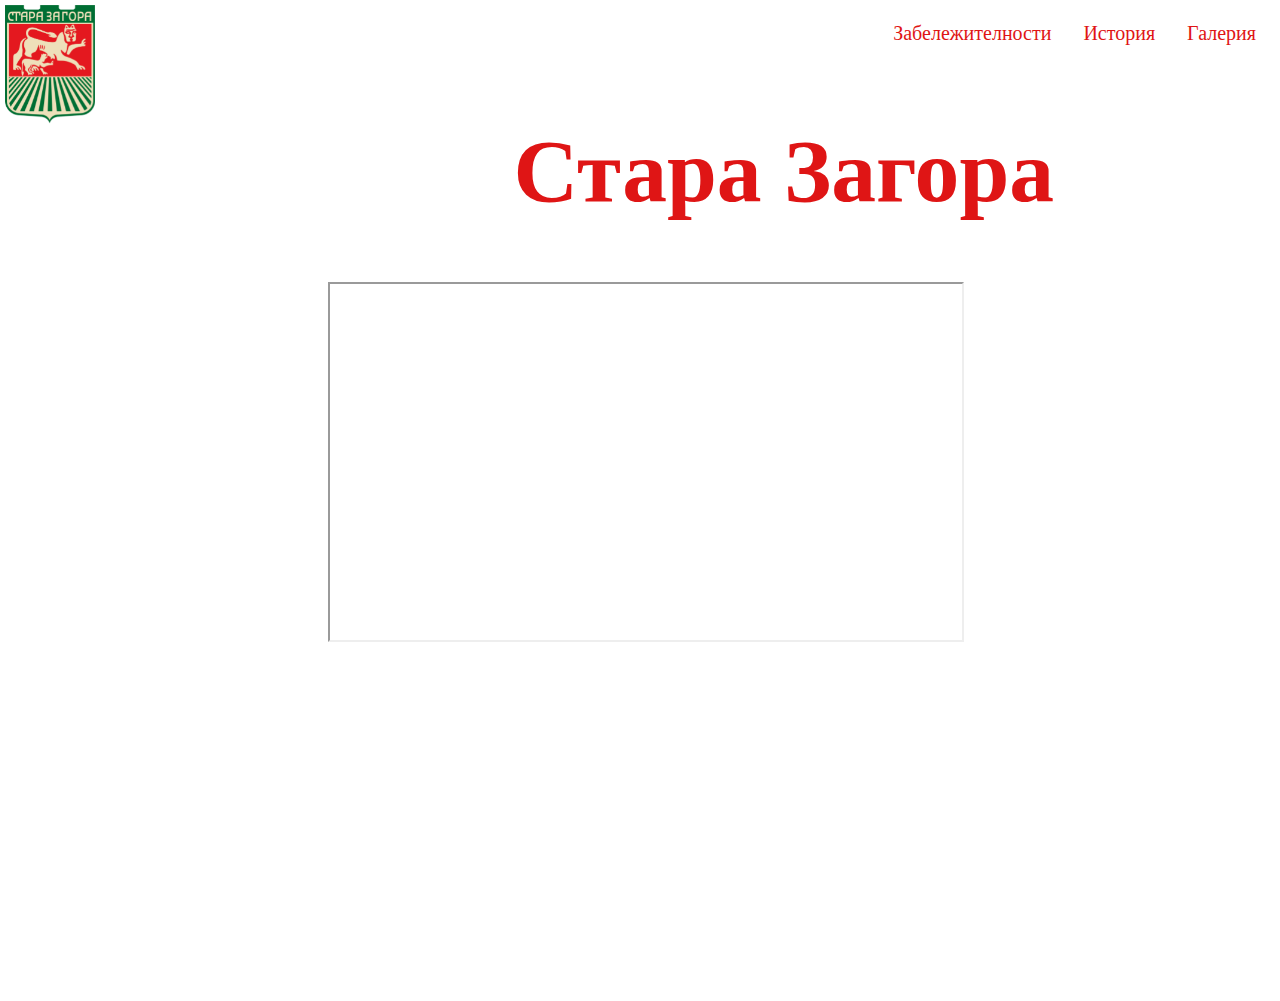
<file: index.html>
<!DOCTYPE html>
<html lang="en">
<head>
	<meta charset="UTF-8">
	<meta http-equiv="X-UA-Compatible" content="IE=edge">
	<meta name="viewport" content="width=device-width, initial-scale=1.0">
	<link rel="stylesheet" href="css/indexstyle.css" />
	<link href="Images/favicon.ico" rel="icon" type="image/x-icon" />
	<title>Homepage - Stara Zagora</title>
</head>

<header>
	<a id="logo" href="index.html">
		<img src="url(../../Images/1200px-Stara-Zagora-coat-of-arms.svg.png"/> 
	</a>

	<div class="topnav">	
		<div class="topnav-right">
			<a href="landmarks.html">Забележителности</a>
			<a href="history.html">История</a>
			<a href="gallery.html">Галерия</a>
		</div>
	</div>

	<div class="title1">
		<h1>Стара Загора</h1>
	</div>
</header>

<body>

<div id="videoStz">
	<iframe width="720" height="480"
		src="https://www.youtube.com/embed/xku1QEKMl5g">
	</iframe>
</div>

</body>
</html>
</file>
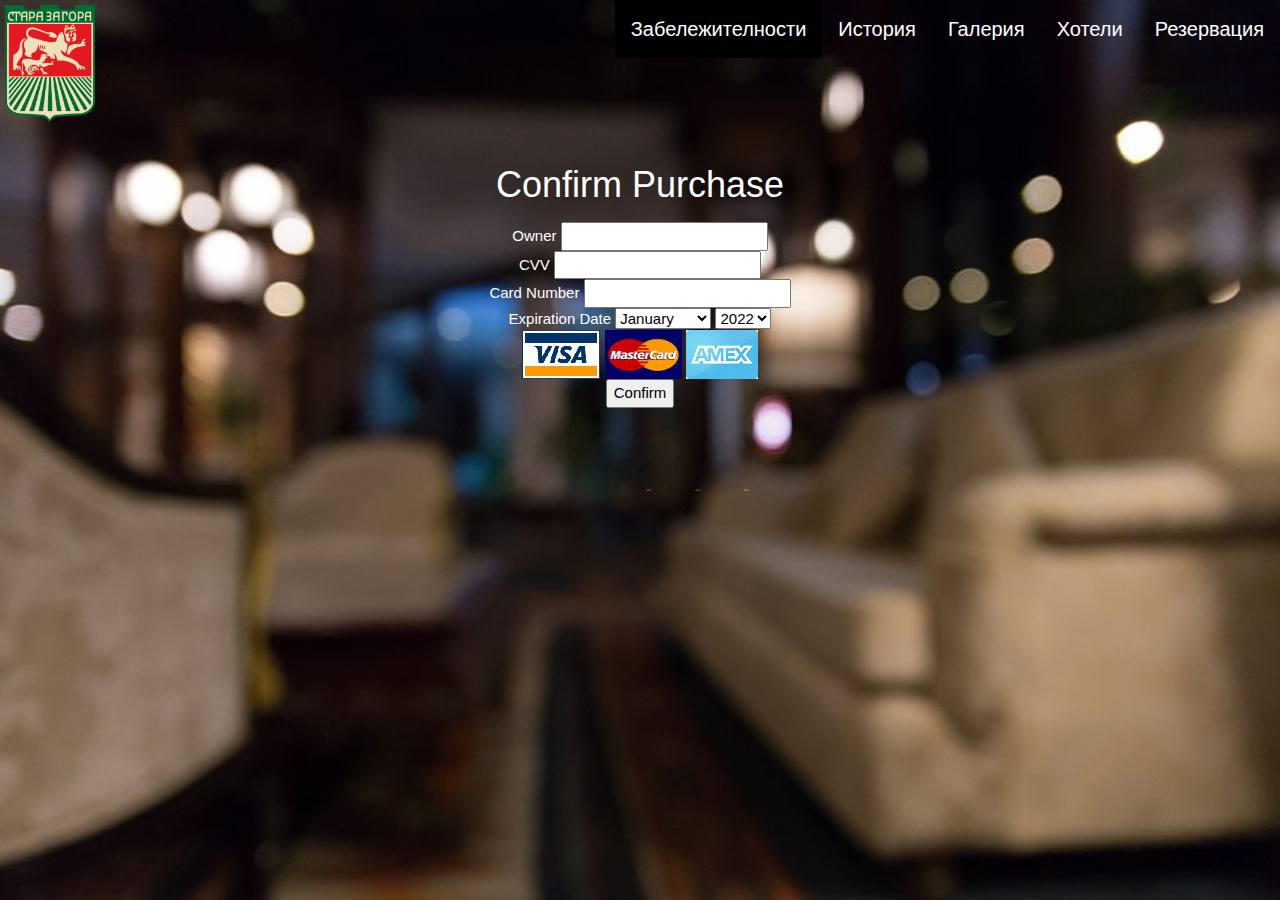
<file: creditCard.html>
<!DOCTYPE html>
<html lang="en">
<head>
	<meta charset="UTF-8">
	<meta http-equiv="X-UA-Compatible" content="IE=edge">
	<meta name="viewport" content="width=device-width, initial-scale=1.0">
	<link rel="stylesheet" href="https://www.w3schools.com/w3css/4/w3.css" />
	<link rel="stylesheet" href="css/creditcardstyle.css">
</head> 

<header>
	<div id="logo"> 
		<a href="index.html">
			<img src="url(../../Images/1200px-Stara-Zagora-coat-of-arms.svg.png"/> 
		</a>
	</div>

	<div class="topnav">	
		<div class="topnav-right">
			<a class="active" href="landmarks.html">Забележителности</a>
			<a href="history.html">История</a>
			<a href="gallery.html">Галерия</a>
			<a href="hotels.html">Хотели</a>
			<a href="reservationform.html">Резервация</a>
		</div>
	</div>
</header>

<body>
    <div style="text-align: center; margin-top: 100px;" class="container-fluid">
        <div style="color: white;" class="creditCardForm">
            <div class="heading">
                <h1>Confirm Purchase</h1>
            </div>
            <div class="payment">
                <form>
                    <div class="form-group owner">
                        <label for="owner">Owner</label>
                        <input type="text" class="form-control" id="owner">
                    </div>
                    <div class="form-group CVV">
                        <label for="cvv">CVV</label>
                        <input type="text" class="form-control" id="cvv">
                    </div>
                    <div class="form-group" id="card-number-field">
                        <label for="cardNumber">Card Number</label>
                        <input type="text" class="form-control" id="cardNumber">
                    </div>
                    <div class="form-group" id="expiration-date">
                        <label>Expiration Date</label>
                        <select>
                            <option value="01">January</option>
                            <option value="02">February </option>
                            <option value="03">March</option>
                            <option value="04">April</option>
                            <option value="05">May</option>
                            <option value="06">June</option>
                            <option value="07">July</option>
                            <option value="08">August</option>
                            <option value="09">September</option>
                            <option value="10">October</option>
                            <option value="11">November</option>
                            <option value="12">December</option>
                        </select>
                        <select>
                            <option value="22"> 2022</option>
                            <option value="23"> 2023</option>
                            <option value="24"> 2024</option>
                            <option value="25"> 2025</option>
                            <option value="26"> 2026</option>
                        </select>
                    </div>
                    <div class="form-group" id="credit_cards">
                        <img src="Images/visa.jpg" id="visa">
                        <img src="Images/mastercard.jpg" id="mastercard">
                        <img src="Images/amex.jpg" id="amex">
                    </div>
                    <div class="form-group" id="pay-now">
                        <button type="submit" class="btn btn-default" id="confirm-purchase">Confirm</button>
                    </div>
                </form>
            </div>
        </div>
    </div>
    <script src="https://ajax.googleapis.com/ajax/libs/jquery/1.12.4/jquery.min.js"></script>
    <script src="js/jquery.payform.min.js" charset="utf-8"></script>
    <script src="js/script.js"></script>
</body>

</html>
</file>
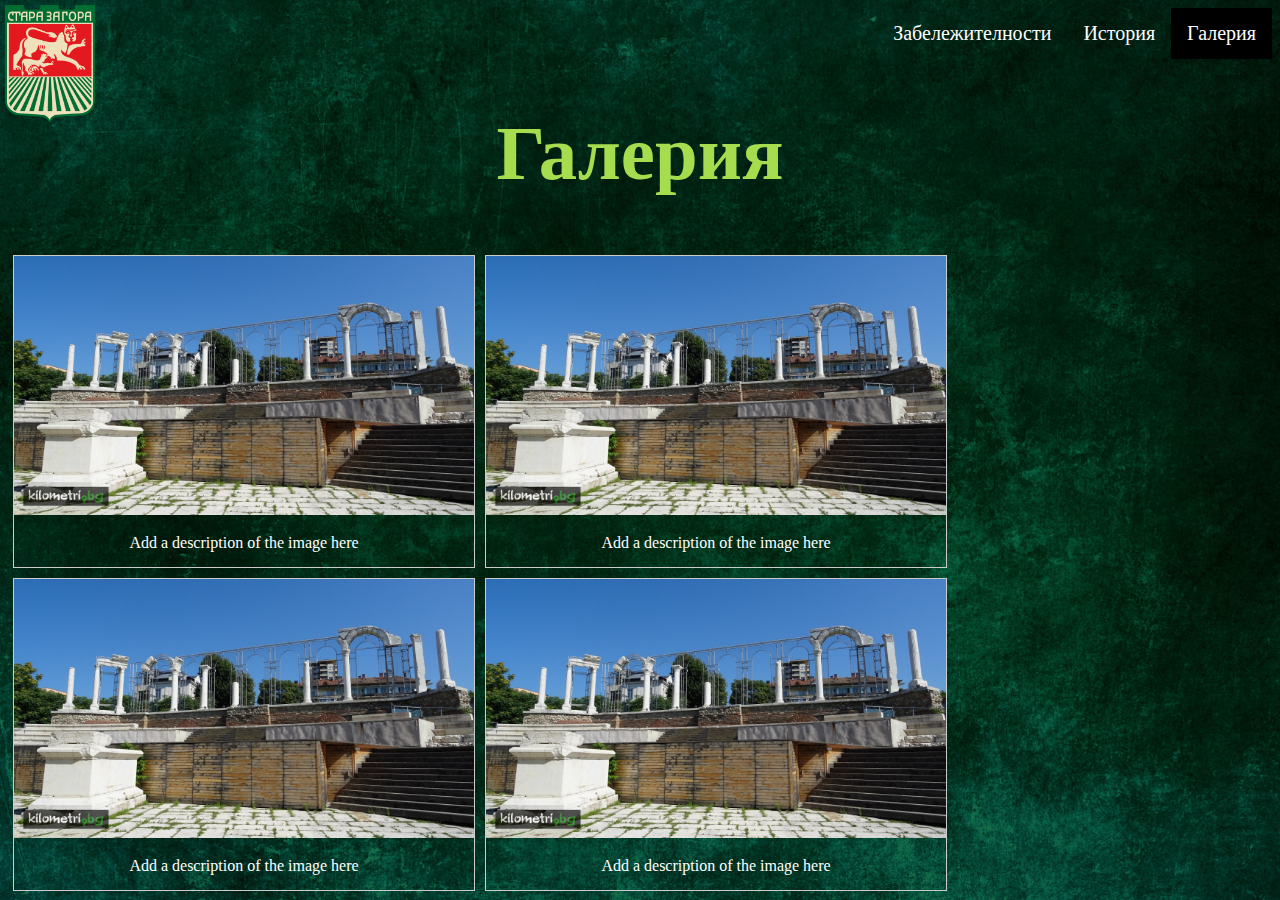
<file: galery.html>
<!DOCTYPE html>
<html lang="en">
<head>
	<meta charset="UTF-8">
	<meta http-equiv="X-UA-Compatible" content="IE=edge">
	<meta name="viewport" content="width=device-width, initial-scale=1.0">
	<link rel="stylesheet" href="css/galerystyle.css">
	<link href="Images/favicon.ico" rel="icon" type="image/x-icon" />
	<title>Galery - Stara Zagora</title>
</head>

<header>
	<div id="logo"> 
		<a href="index.html">
			<img src="url(../../Images/1200px-Stara-Zagora-coat-of-arms.svg.png"/> 
		</a>
	</div>

	<div class="topnav">	
		<div class="topnav-right">
			<a href="landmarks.html">Забележителности</a>
			<a href="history.html">История</a>
			<a class="active" href="galery.html">Галерия</a>
		</div>
	</div>

	<div class="title1">
		<h1>Галерия</h1>
	</div>
</header>

<body>
	<div class="gallery">
		<a target="_self" href="Images/image3.jpg">
		<img src="Images/image3.jpg" alt="Cinque Terre" width="600" height="400">
		</a>
		<div class="desc">Add a description of the image here</div>
	</div>
	<div class="gallery">
		<a target="_self" href="Images/image3.jpg">
		<img src="Images/image3.jpg" alt="Forest" width="600" height="400">
		</a>
		<div class="desc">Add a description of the image here</div>
	</div>
	<div class="gallery">
		<a target="_self" href="Images/image3.jpg">
		<img src="Images/image3.jpg" alt="Northern Lights" width="600" height="400">
		</a>
		<div class="desc">Add a description of the image here</div>
	</div>
	<div class="gallery">
		<a target="_self" href="Images/image3.jpg">
		<img src="Images/image3.jpg" alt="Mountains" width="600" height="400">
		</a>
		<div class="desc">Add a description of the image here</div>
	</div>


</body>

</html>
</file>
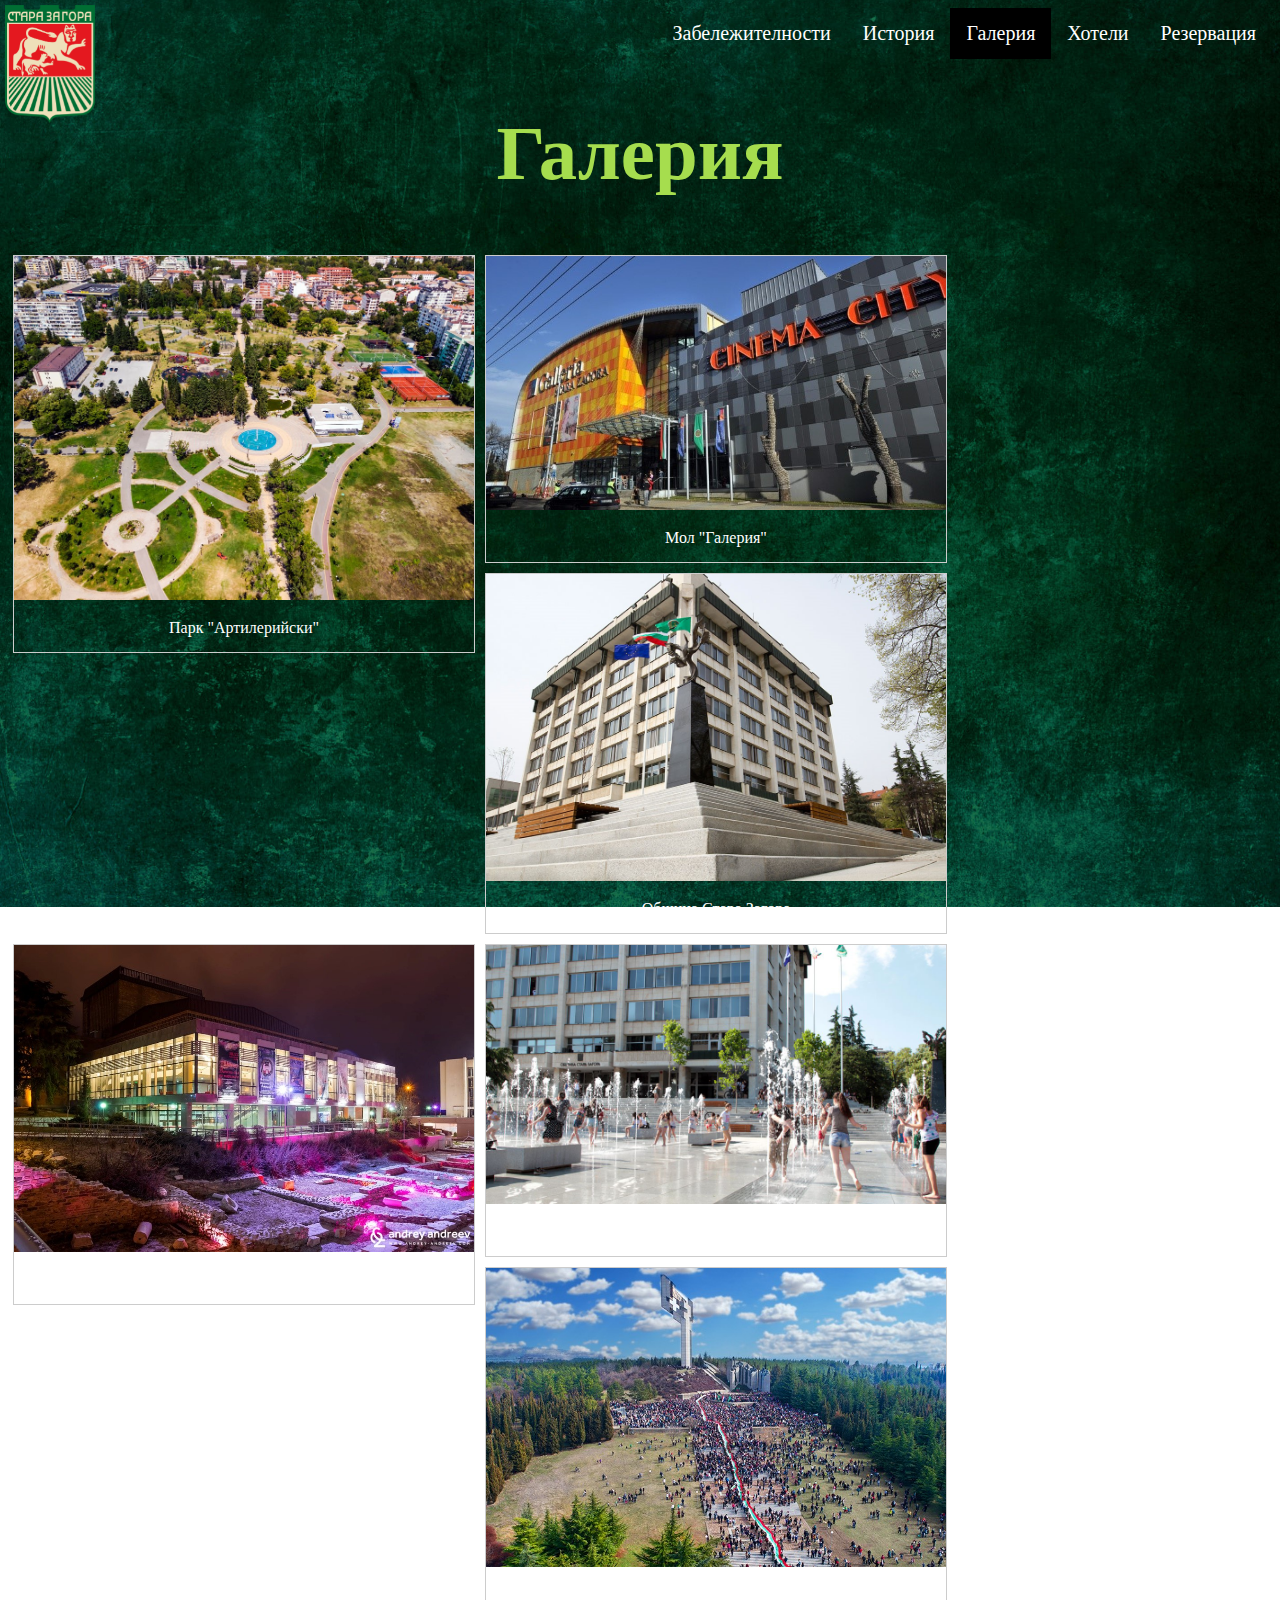
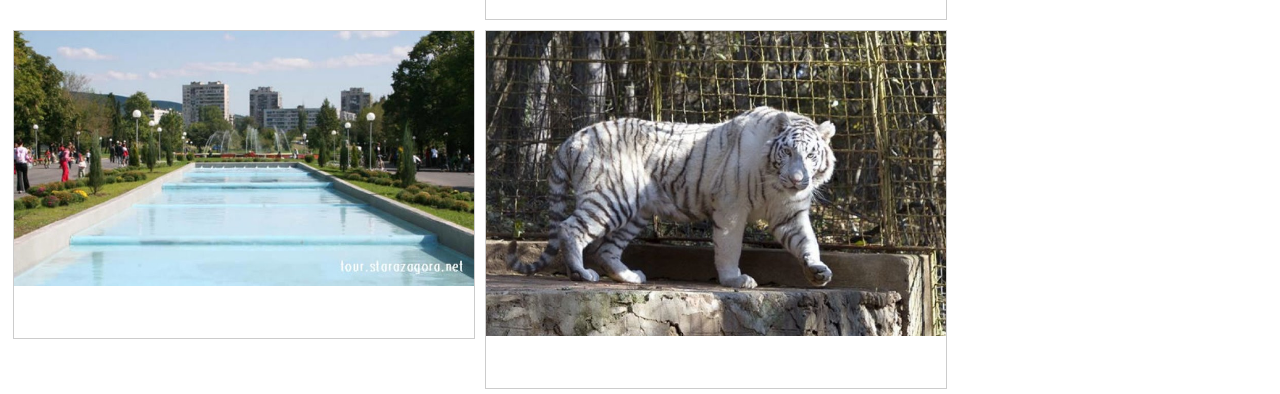
<file: gallery.html>
<!DOCTYPE html>
<html lang="en">
<head>
	<meta charset="UTF-8">
	<meta http-equiv="X-UA-Compatible" content="IE=edge">
	<meta name="viewport" content="width=device-width, initial-scale=1.0">
	<link rel="stylesheet" href="css/gallerystyle.css">
	<link href="Images/favicon.ico" rel="icon" type="image/x-icon" />
	<title>Gallery - Stara Zagora</title>
</head>

<header>
	<div id="logo"> 
		<a href="index.html">
			<img src="url(../../Images/1200px-Stara-Zagora-coat-of-arms.svg.png"/> 
		</a>
	</div>

	<div class="topnav">	
		<div class="topnav-right">
			<a href="landmarks.html">Забележителности</a>
			<a href="history.html">История</a>
			<a class="active" href="gallery.html">Галерия</a>
			<a href="hotels.html">Хотели</a>
			<a href="reservationform.html">Резервация</a>
		</div>
	</div>

	<div class="title1">
		<h1>Галерия</h1>
	</div>
</header>

<body>
	<div class="fullGalery">

		<div class="gallery">
			<a target="_self" href="Images/galleryPhotos/gallery1.jpg">
			<img src="Images/galleryPhotos/gallery1.jpg" alt="Park Artileriiski" width="600" height="400">
			</a>
			<div class="desc">Парк "Артилeрийски"</div>
		</div>

		<div class="gallery">
			<a target="_self" href="Images/galleryPhotos/gallery2.jpg">
			<img src="Images/galleryPhotos/gallery2.jpg" alt="Galleria Mall" width="600" height="400">
			</a>
			<div class="desc">Мол "Галерия"</div>
		</div>

		<div class="gallery">
			<a target="_self" href="Images/galleryPhotos/gallery3.jpg">
			<img src="Images/galleryPhotos/gallery3.jpg" alt="Municipality Stara Zagora" width="600" height="400">
			</a>
			<div class="desc">Община Стара Загора</div>
		</div>

		<div class="gallery">
			<a target="_self" href="Images/galleryPhotos/gallery4.jpg">
			<img src="Images/galleryPhotos/gallery4.jpg" alt="Cinque Terre" width="600" height="400">
			</a>
			<div class="desc">Държавна Опера</div>
		</div>

		<div class="gallery">
			<a target="_self" href="Images/galleryPhotos/gallery5.jpg">
			<img src="Images/galleryPhotos/gallery5.jpg" alt="Cinque Terre" width="600" height="400">
			</a>
			<div class="desc">Фонтани - Община Стара Загора</div>
		</div>

		<div class="gallery">
			<a target="_self" href="Images/galleryPhotos/gallery6.jpg">
			<img src="Images/galleryPhotos/gallery6.jpg" alt="Cinque Terre" width="600" height="400">
			</a>
			<div class="desc">Паметник "Самараско знаме"</div>
		</div>

		<div class="gallery">
			<a target="_self" href="Images/galleryPhotos/gallery7.jpg">
			<img src="Images/galleryPhotos/gallery7.jpg" alt="Cinque Terre" width="600" height="400">
			</a>
			<div class="desc">Парк "Зелен клин"</div>
		</div>

		<div class="gallery">
			<a target="_self" href="Images/galleryPhotos/gallery8.jpg">
			<img src="Images/galleryPhotos/gallery8.jpg" alt="Cinque Terre" width="600" height="400">
			</a>
			<div class="desc">Зоопарк</div>
		</div>
	
	</div>
	

</body>

</html>
</file>
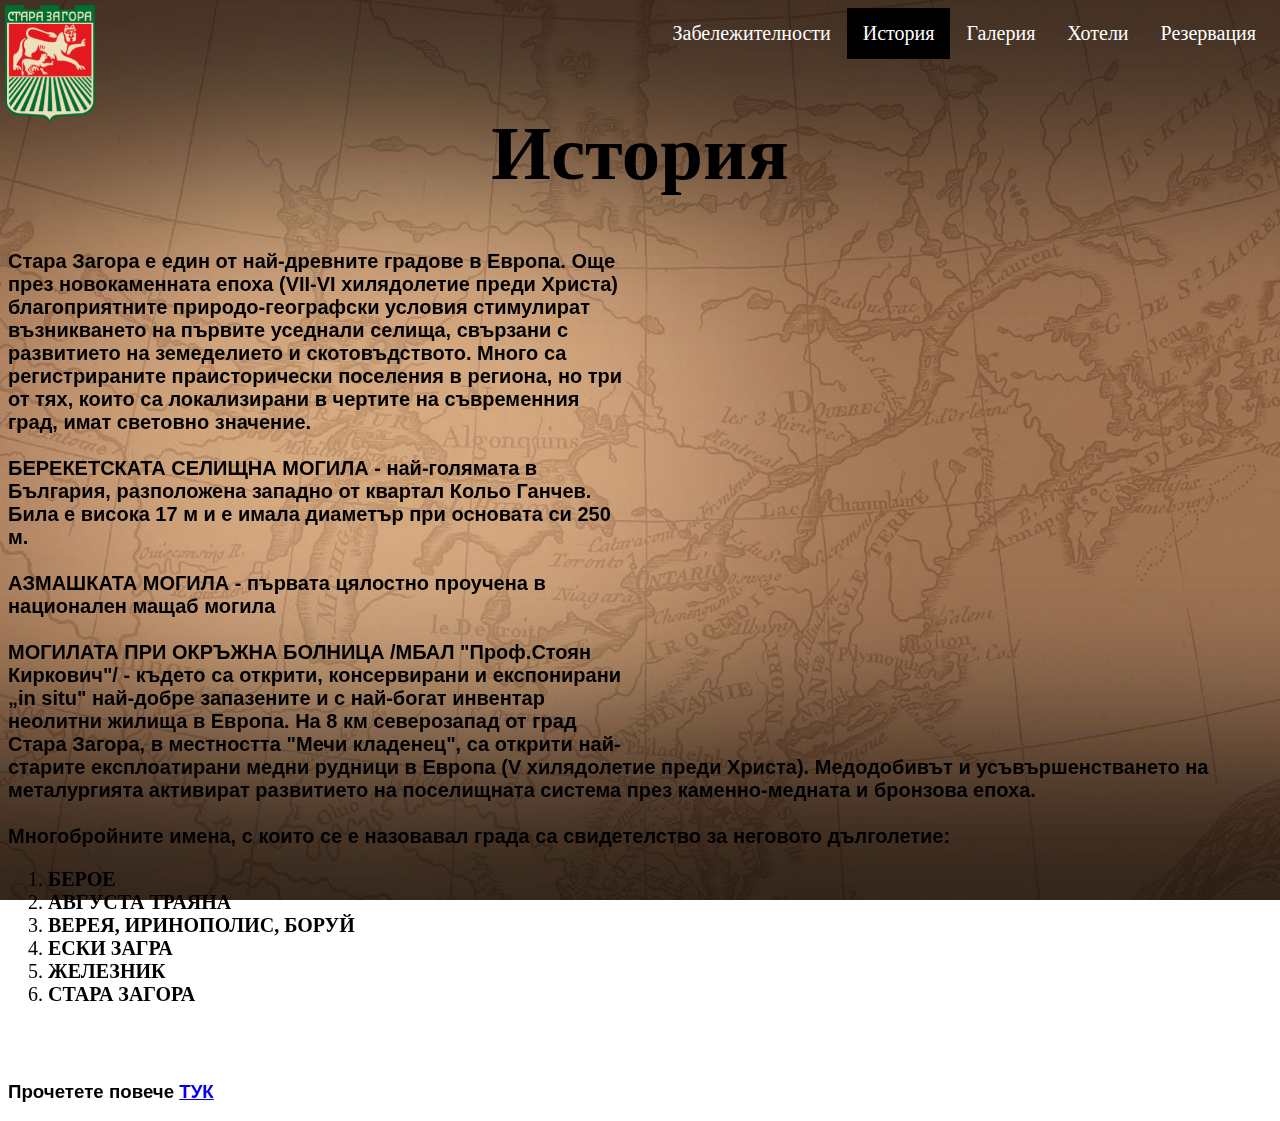
<file: history.html>
<!DOCTYPE html>
<html lang="en">
<head>
	<meta charset="UTF-8">
	<meta http-equiv="X-UA-Compatible" content="IE=edge">
	<meta name="viewport" content="width=device-width, initial-scale=1.0">
	<link rel="stylesheet" href="css/historystyle.css">
	<link href="Images/favicon.ico" rel="icon" type="image/x-icon" />
	<title>History - Stara Zagora</title>
</head>

<header>
	<div id="logo"> 
		<a href="index.html">
			<img src="url(../../Images/1200px-Stara-Zagora-coat-of-arms.svg.png"/> 
		</a>
	</div>

	<div class="topnav">	
		<div class="topnav-right">
			<a href="landmarks.html">Забележителности</a>
			<a class="active" href="history.html">История</a>
			<a href="gallery.html">Галерия</a>
			<a href="hotels.html">Хотели</a>
			<a href="reservationform.html">Резервация</a>
		</div>
	</div>
</header>

<body>
	<div class="title1">
		<h1>История</h1>
	</div>

	<div class="mapouter">
		<div class="gmap_canvas">
			<iframe width="644" height="500" id="gmap_canvas" src="https://maps.google.com/maps?q=stara%20zagora&t=k&z=13&ie=UTF8&iwloc=&output=embed" frameborder="0" scrolling="no" marginheight="0" marginwidth="0"></iframe>
		</div>
	</div>

	<p> 
		Стара Загора е един от най-древните градове в Европа.
		Още през новокаменната епоха (VII-VI хилядолетие прeди Христа) благоприятните природо-географски условия стимулират възникването на първите уседнали селища, свързани с развитието на земеделието и скотовъдството.
		Много са регистрираните праисторически поселения в региона, но три от тях, които са локализирани в чертите на съвременния град, имат световно значение.
		<br> <br> БЕРЕКЕТСКАТА СЕЛИЩНА МОГИЛА  - най-голямата в България, разположена западно от квартал Кольо Ганчев. Била е висока 17 м и е имала диаметър при основата си 250 м.
		<br> <br> АЗМАШКАТА МОГИЛА - първата цялостно проучена в национален мащаб могила
		<br> <br> МОГИЛАТА ПРИ ОКРЪЖНА БОЛНИЦА /МБАЛ "Проф.Стоян Киркович"/ -
		където са открити, консервирани и експонирани „in situ" най-добре запазените и с най-богат инвентар неолитни жилища в Европа.
		
		На 8 км северозапад от град Стара Загора, в местността "Мечи кладенец", са открити най-старите експлоатирани медни рудници в Европа (V хилядолетие преди Христа). Медодобивът и усъвършенстването на металургията активират развитието на поселищната система през каменно-медната и бронзова епоха.
		<br> <br>
		Многобройните имена, с които се е назовавал града са свидетелство за неговото дълголетие:
		<ol>
			<li>
				<strong>БЕРОЕ</strong>
			</li>
			<li>
				<strong>АВГУСТА ТРАЯНА</strong>
			</li>
			<li>
				<strong>ВЕРЕЯ, ИРИНОПОЛИС, БОРУЙ</strong>
			</li>
			<li>
				<strong>ЕСКИ ЗАГРА</strong>
			</li>
			<li>
				<strong>ЖЕЛЕЗНИК</strong>
			</li>
			<li>
				<strong>СТАРА ЗАГОРА</strong>
			</li>
		</ol>
	</p>
	<br><br>
	<h3>Прочетете повече <a href="https://www.starazagora.bg/bg/istoriya-na-grada">ТУК</a></h3>

</body>

</html>
</file>
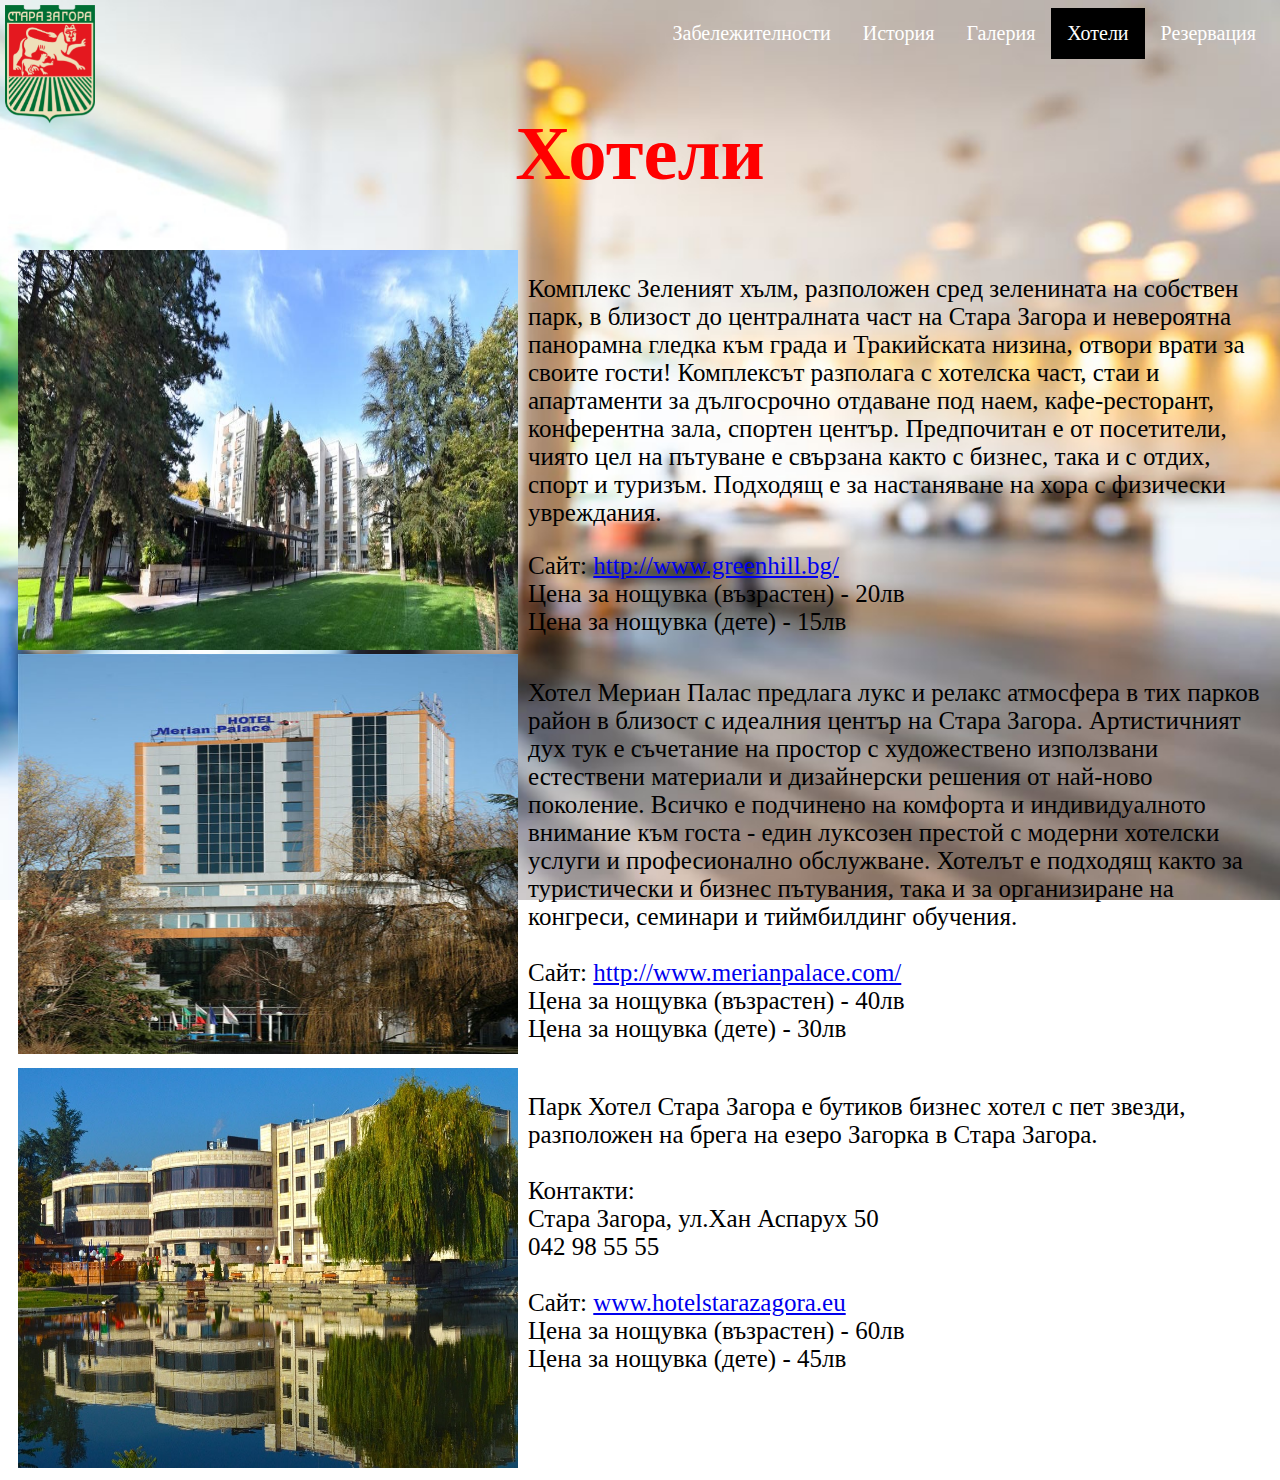
<file: hotels.html>
<!DOCTYPE html>
<html lang="en">
<head>
	<meta charset="UTF-8">
	<meta http-equiv="X-UA-Compatible" content="IE=edge">
	<meta name="viewport" content="width=device-width, initial-scale=1.0">
	<link rel="stylesheet" href="css/hotelsstyle.css" />
	<link href="Images/favicon.ico" rel="icon" type="image/x-icon" />
	<title>Hotels - Stara Zagora</title>
</head>

<header>
	<a id="logo" href="index.html">
		<img src="url(../../Images/1200px-Stara-Zagora-coat-of-arms.svg.png"/> 
	</a>

	<div class="topnav">	
		<div class="topnav-right">
			<a href="landmarks.html">Забележителности</a>
			<a href="history.html">История</a>
			<a href="gallery.html">Галерия</a>
			<a class="active" href="hotels.html">Хотели</a>
			<a href="reservationform.html">Резервация</a>
		</div>
	</div>

	<div class="title1">
		<h1>Хотели</h1>
	</div>
</header>

<body>
	<div class="overallItem">
		<div class="photoLandmark">
			<a target="_self" href="Images/hotelsPhotos/greenhill2.jpg">
				<img src="Images/hotelsPhotos/greenhill2.jpg" alt="Antichen_Forum" width="500" height="400">
			</a>
		</div>
		
		<div class="pictureText">
			<p>Комплекс Зеленият хълм, разположен сред зеленината на собствен парк, в близост до централната част на Стара Загора и невероятна панорамна гледка към града и Тракийската низина, отвори врати за своите гости!
			Комплексът разполага с хотелска част, стаи и апартаменти за дългосрочно отдаване под наем, кафе-ресторант, конферентна зала, спортен център.
			Предпочитан e от посетители, чиято цел на пътуване е свързана както с бизнес, така и с отдих, спорт и туризъм. Подходящ е за настаняване на хора с физически увреждания.</p>

			Сайт: <a href="http://www.greenhill.bg/">http://www.greenhill.bg/</a> 
			<br>
			Цена за нощувка (възрастен) - 20лв 
			<br>
			Цена за нощувка (дете) - 15лв 
			
		</div>
	</div>

	<div class="overallItem">
		<div class="photoLandmark">
			<a target="_self" href="Images/hotelsPhotos/merianpalace2.jpg">
				<img src="Images/hotelsPhotos/merianpalace2.jpg" alt="Antichen_Forum" width="500" height="400">
			</a>
		</div>
		
		<div class="pictureText">
			<p>
				Хотел Мериан Палас предлага лукс и релакс атмосфера в тих парков район в близост с идеалния център на Стара Загора. Aртистичният дух тук е съчетание на простор с художествено използвани естествени материали и дизайнерски решения от най-ново поколение. Всичко е подчинено на комфорта и индивидуалното внимание към госта - един луксозен престой с модерни хотелски услуги и професионално обслужване.
				Хотелът е подходящ както за туристически и бизнес пътувания, така и за организиране на конгреси, семинари и тиймбилдинг обучения.			
				<br> <br>
				
				Сайт: <a href="http://www.merianpalace.com/">http://www.merianpalace.com/</a> 
				<br>
				Цена за нощувка (възрастен) - 40лв 
				<br>
				Цена за нощувка (дете) - 30лв 
				
			</p>
		</div>
	</div>

	<div class="overallItem">
		<div class="photoLandmark">
			<a target="_self" href="Images/hotelsPhotos/parkhotel1.jpg">
				<img src="Images/hotelsPhotos/parkhotel1.jpg" alt="Antichen_Forum" width="500" height="400">
			</a>
		</div>
		
		<div class="pictureText">
			<p>
				Парк Хотел Стара Загора е бутиков бизнес хотел с пет звезди, разположен на брега на езеро Загорка в Стара Загора. <br> <br>
				Контакти:<br>
				Стара Загора, ул.Хан Аспарух 50 <br>
				042 98 55 55 <br> <br>
				Сайт: <a href="www.hotelstarazagora.eu/">www.hotelstarazagora.eu</a> <br>
				Цена за нощувка (възрастен) - 60лв 
				<br>
				Цена за нощувка (дете) - 45лв 
			</p>
		</div>
	</div>
</body>
</html>
</file>
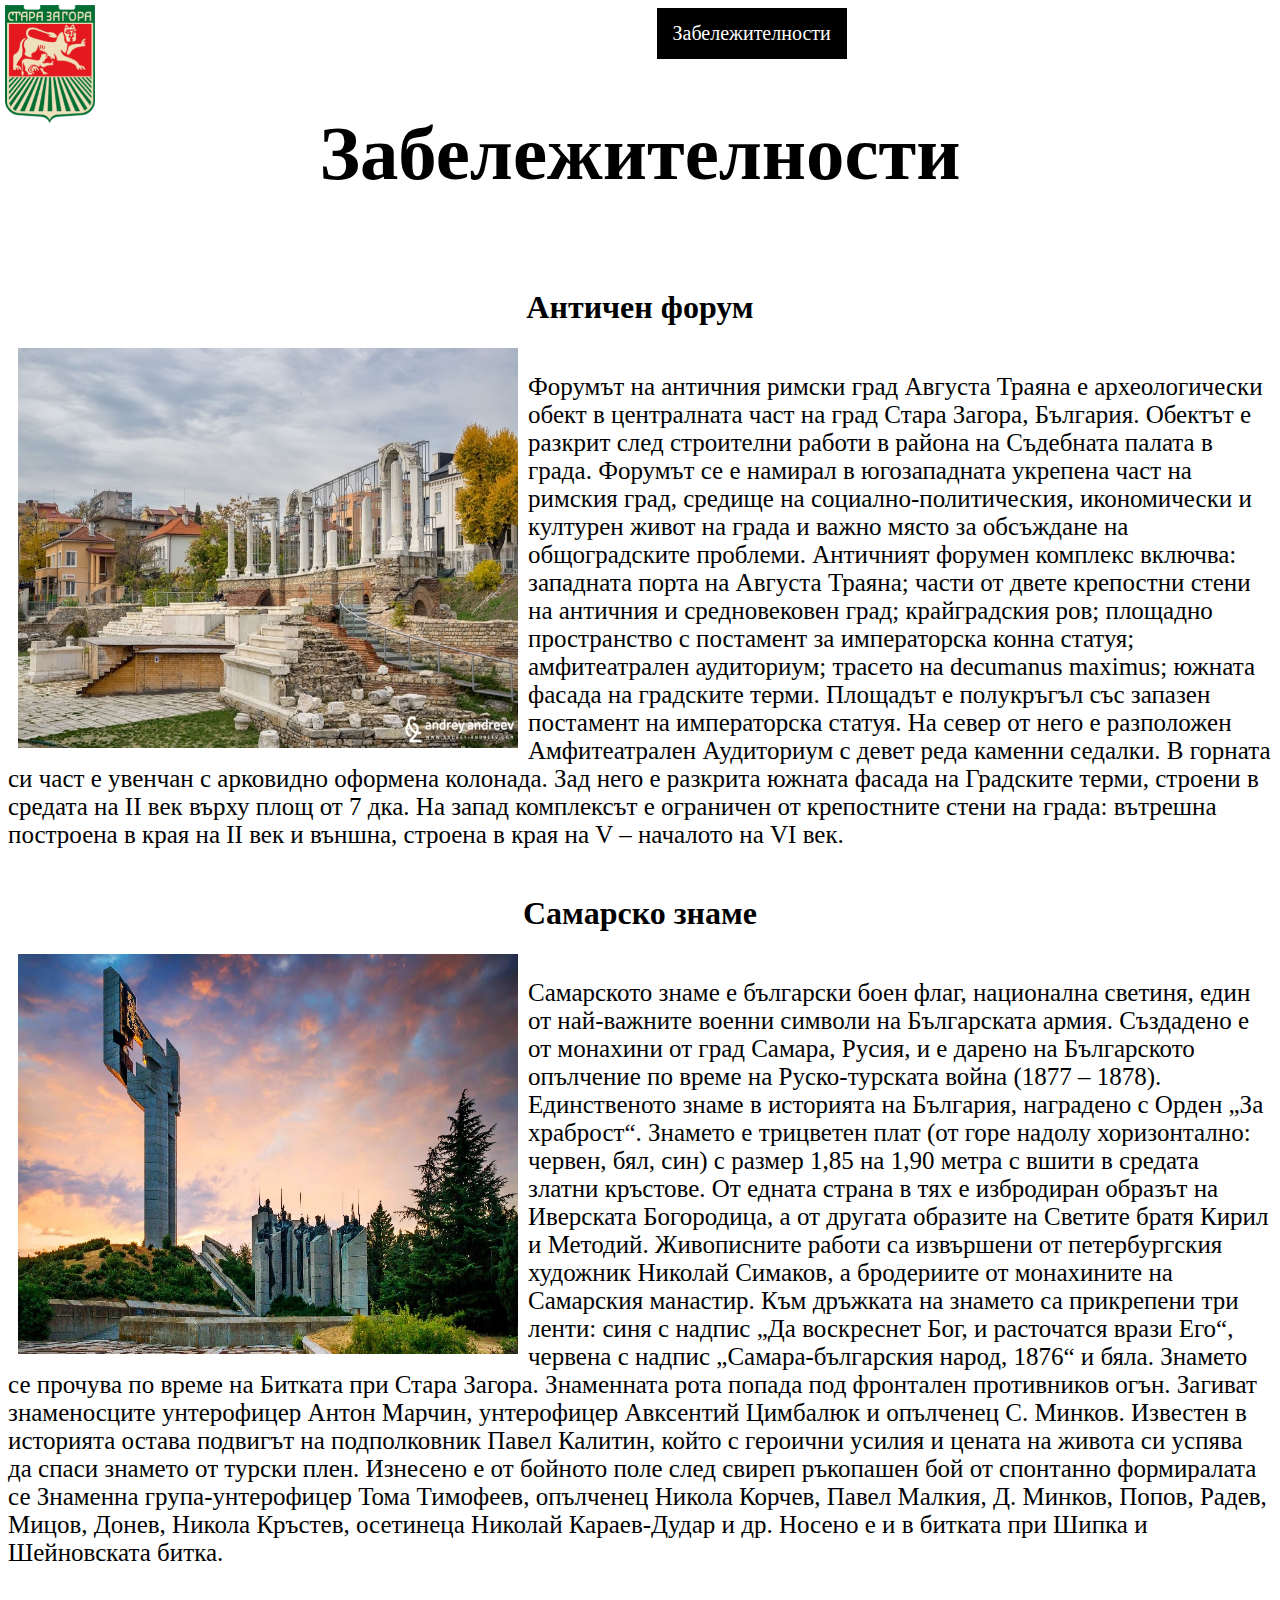
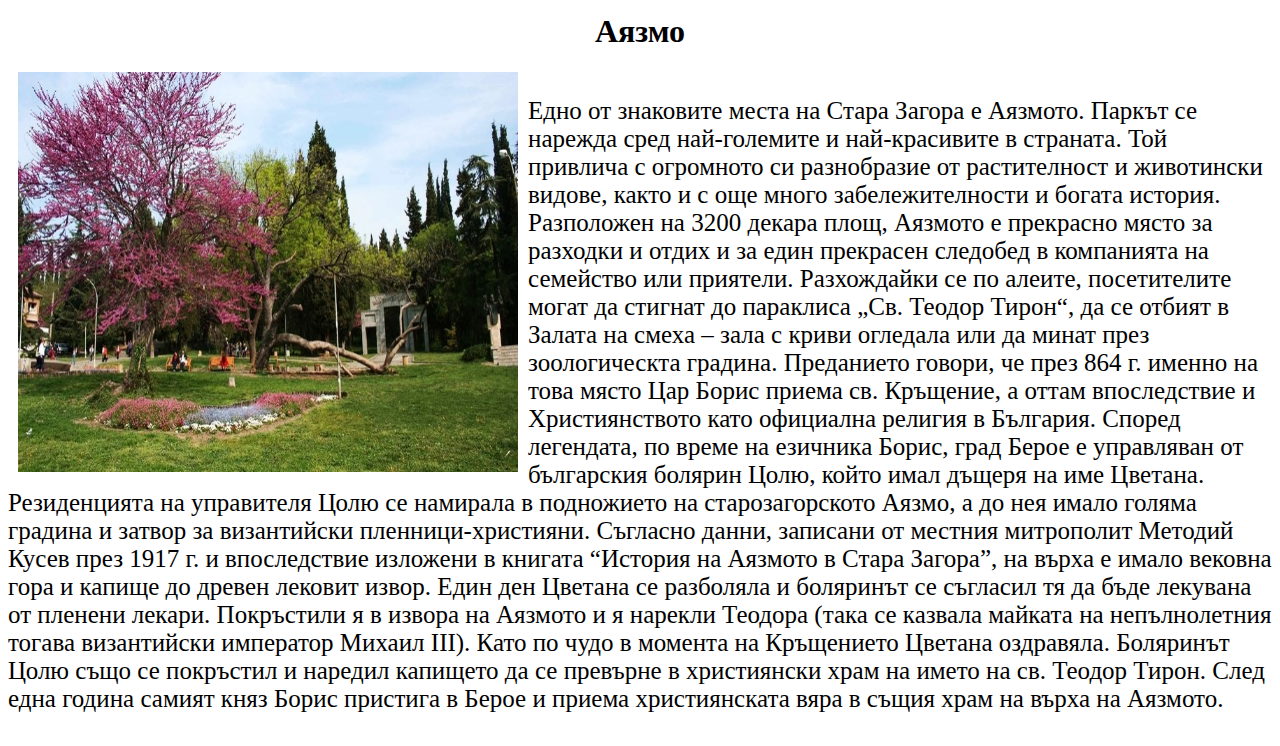
<file: landmarks.html>
<!DOCTYPE html>
<html lang="en">
<head>
	<meta charset="UTF-8">
	<meta http-equiv="X-UA-Compatible" content="IE=edge">
	<meta name="viewport" content="width=device-width, initial-scale=1.0">
	<link rel="stylesheet" href="css/landmarksstyle.css">
	<link href="Images/favicon.ico" rel="icon" type="image/x-icon" />
	<title>Landmarks - Stara Zagora</title>
</head>

<header>
	<div id="logo"> 
		<a href="index.html">
			<img src="url(../../Images/1200px-Stara-Zagora-coat-of-arms.svg.png"/> 
		</a>
	</div>

	<div class="topnav">	
		<div class="topnav-right">
			<a class="active" href="landmarks.html">Забележителности</a>
			<a href="history.html">История</a>
			<a href="gallery.html">Галерия</a>
			<a href="hotels.html">Хотели</a>
			<a href="reservationform.html">Резервация</a>
		</div>
	</div>

	<div class="title1">
		<h1>Забележителности</h1>
	</div>
</header>

<body>
	<br/>
	<h1>Античен форум</h1>

	<div class="overallItem">
		<div class="photoLandmark">
			<a target="_self" href="Images/landmarkImages/antichen.jpg">
				<img src="Images/landmarkImages/antichen.jpg" alt="Antichen_Forum" width="500" height="400">
			</a>
		</div>
		
		<div class="pictureText">
			<p>
				Форумът на античния римски град Августа Траяна е археологически обект в централната част на град Стара Загора, България. Обектът е разкрит след строителни работи в района на Съдебната палата в града. Форумът се е намирал в югозападната укрепена част на римския град, средище на социално-политическия, икономически и културен живот на града и важно място за обсъждане на общоградските проблеми. Античният форумен комплекс включва: западната порта на Августа Траяна; части от двете крепостни стени на античния и средновековен град; крайградския ров; площадно пространство с постамент за императорска конна статуя; амфитеатрален аудиториум; трасето на decumanus maximus; южната фасада на градските терми. Площадът е полукръгъл със запазен постамент на императорска статуя. На север от него е разположен Амфитеатрален Аудиториум с девет реда каменни седалки. В горната си част е увенчан с арковидно оформена колонада. Зад него е разкрита южната фасада на Градските терми, строени в средата на II век върху площ от 7 дка. На запад комплексът е ограничен от крепостните стени на града: вътрешна построена в края на II век и външна, строена в края на V – началото на VI век.
			</p>
		</div>
	</div>
	
	<br/>
	<h1>Самарско знаме</h1>

	<div class="overallItem">
		<div class="photoLandmark">
			<a target="_self" href="Images/landmarkImages/samarskozname.jpg">
				<img src="Images/landmarkImages/samarskozname.jpg" alt="samarskozname" width="500" height="400">
			</a>
		</div>
		
		<div class="pictureText">
			<p>
				Самарското знаме е български боен флаг, национална светиня, един от най-важните военни символи на Българската армия. Създадено е от монахини от град Самара, Русия, и е дарено на Българското опълчение по време на Руско-турската война (1877 – 1878). Единственото знаме в историята на България, наградено с Орден „За храброст“. Знамето е трицветен плат (от горе надолу хоризонтално: червен, бял, син) с размер 1,85 на 1,90 метра с вшити в средата златни кръстове. От едната страна в тях е избродиран образът на Иверската Богородица, а от другата образите на Светите братя Кирил и Методий. Живописните работи са извършени от петербургския художник Николай Симаков, а бродериите от монахините на Самарския манастир.
				Към дръжката на знамето са прикрепени три ленти: синя с надпис „Да воскреснет Бог, и расточатся врази Его“, червена с надпис „Самара-българския народ, 1876“ и бяла.
				Знамето се прочува по време на Битката при Стара Загора. Знаменната рота попада под фронтален противников огън. Загиват знаменосците унтерофицер Антон Марчин, унтерофицер Авксентий Цимбалюк и опълченец С. Минков. Известен в историята остава подвигът на подполковник Павел Калитин, който с героични усилия и цената на живота си успява да спаси знамето от турски плен. Изнесено е от бойното поле след свиреп ръкопашен бой от спонтанно формиралата се Знаменна група-унтерофицер Тома Тимофеев, опълченец Никола Корчев, Павел Малкия, Д. Минков, Попов, Радев, Мицов, Донев, Никола Кръстев, осетинеца Николай Караев-Дудар и др.
				Носено е и в битката при Шипка и Шейновската битка.
			</p>
		</div>
	</div>

	<br/>
	<h1>Аязмо</h1>
	
	<div class="overallItem">
		<div class="photoLandmark">
			<a target="_self" href="Images/landmarkImages/aqzmo.jpg">
				<img src="Images/landmarkImages/aqzmo.jpg" alt="aqzmo" width="500" height="400">
			</a>
		</div>
		
		<div class="pictureText">
			<p>
				Едно от знаковите места на Стара Загора е Аязмото. Паркът се нарежда сред най-големите и най-красивите в страната. Той привлича с огромното си разнобразие от растителност и животински видове, както и с още много забележителности и богата история.
				Разположен на 3200 декара площ, Аязмото е прекрасно място за разходки и отдих и за един прекрасен следобед в компанията на семейство или приятели. Разхождайки се по алеите, посетителите могат да стигнат до параклиса „Св. Теодор Тирон“, да се отбият в Залата на смеха – зала с криви огледала или да минат през зоологическта градина.
				Преданието говори, че през 864 г. именно на това място Цар Борис приема св. Кръщение, а оттам впоследствие и Християнството като официална религия в България. Според легендата, по време на езичника Борис, град Берое е управляван от българския болярин Цолю, който имал дъщеря на име Цветана. Резиденцията на управителя Цолю се намирала в подножието на старозагорското Аязмо, а до нея имало голяма градина и затвор за византийски пленници-християни.
				Съгласно данни, записани от местния митрополит Методий Кусев през 1917 г. и впоследствие изложени в книгата “История на Аязмото в Стара Загора”, на върха е имало вековна гора и капище до древен лековит извор. Един ден Цветана се разболяла и боляринът се съгласил тя да бъде лекувана от пленени лекари.
				Покръстили я в извора на Аязмото и я нарекли Теодора (така се казвала майката на непълнолетния тогава византийски император Михаил III). Като по чудо в момента на Кръщението Цветана оздравяла. Боляринът Цолю също се покръстил и наредил капището да се превърне в християнски храм на името на св. Теодор Тирон. След една година самият княз Борис пристига в Берое и приема християнската вяра в същия храм на върха на Аязмото. 			</p>
		</div>
	</div>


</body>
</html>
</file>
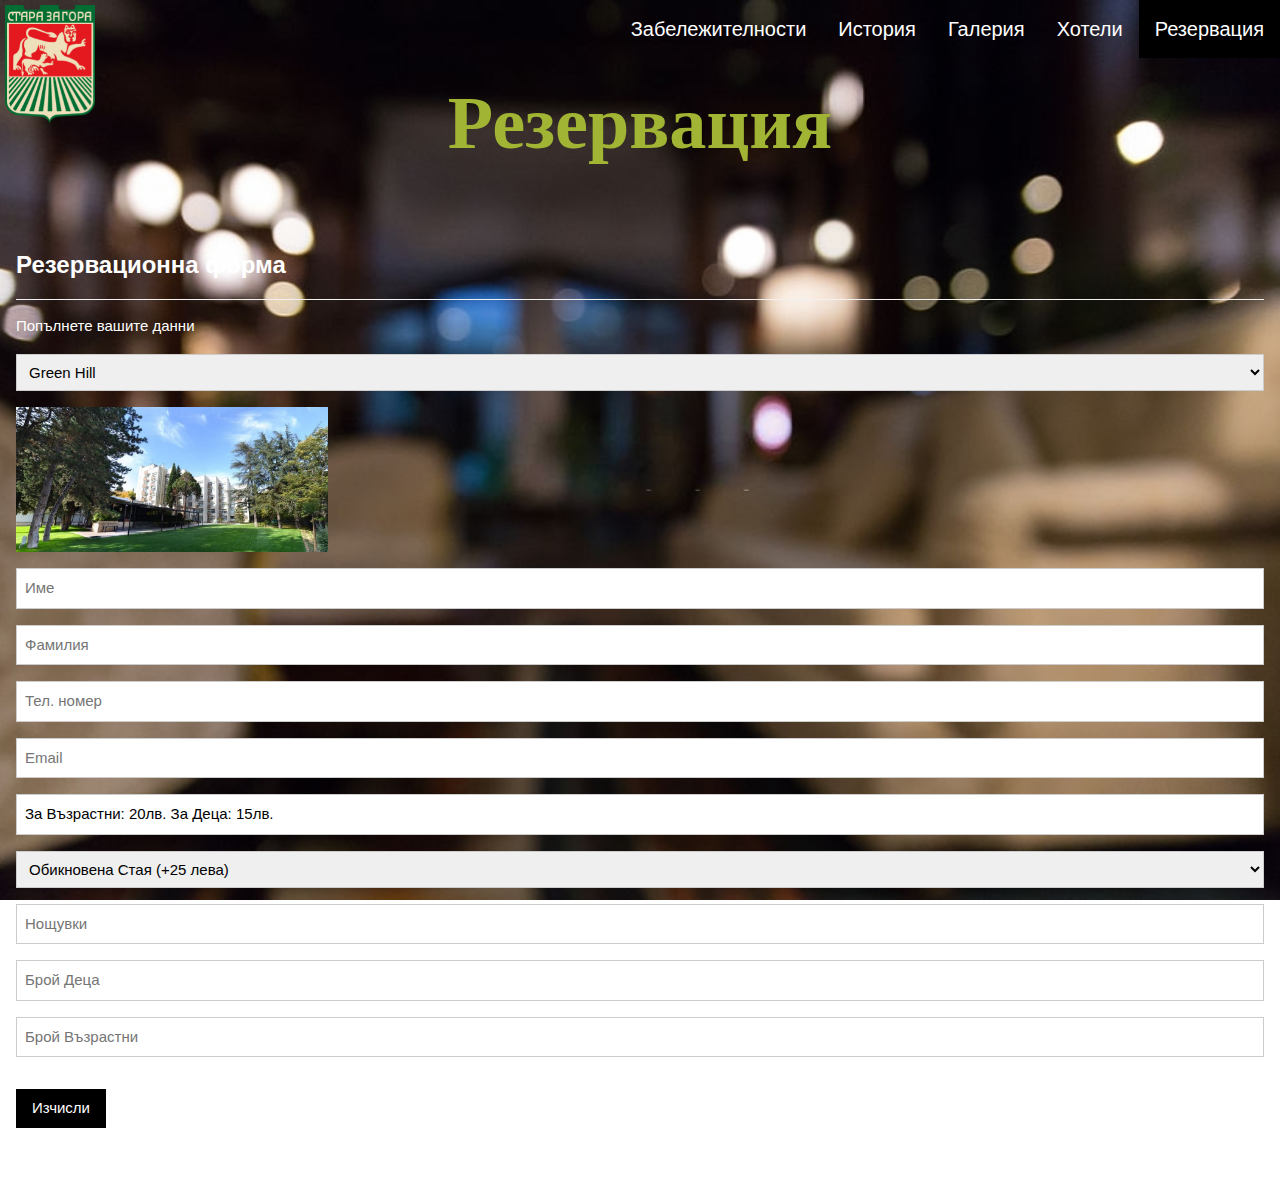
<file: reservationform.html>
<!DOCTYPE html>
<html lang="en">
<head>
	<meta charset="UTF-8">
	<meta http-equiv="X-UA-Compatible" content="IE=edge">
	<meta name="viewport" content="width=device-width, initial-scale=1.0">
	<link rel="stylesheet" href="https://www.w3schools.com/w3css/4/w3.css" />
	<link rel="stylesheet" href="css/reservationformstyle.css" />
	<link href="Images/favicon.ico" rel="icon" type="image/x-icon" />
	<script src="js/form.js"></script>
	<title>Reservation - Stara Zagora</title>
</head>

<header>
	<a id="logo" href="index.html">
		<img src="url(../../Images/1200px-Stara-Zagora-coat-of-arms.svg.png"/> 
	</a>

	<div class="topnav">	
		<div class="topnav-right">
			<a href="landmarks.html">Забележителности</a>
			<a href="history.html">История</a>
			<a href="gallery.html">Галерия</a>
			<a href="hotels.html">Хотели</a>
			<a class="active" href="reservationform.html">Резервация</a>
		</div>
	</div>

	<div class="title1">
		<h1>Резервация</h1>
	</div>
</header>

<body>
	<div class="w3-container w3-padding-32" id="contact">
		<h3 class="w3-border-bottom w3-border-light-grey w3-padding-16">Резервационна форма</h3>
		<p>Попълнете вашите данни</p>
		<form onsubmit="calculate(event)">
			<select id="hotel" value="0" class="w3-input w3-section w3-border" onchange="updatePrice()">
				<option value="0">Green Hill</option>
				<option value="1">Merian Palace</option>
				<option value="2">Park Hotel</option>
			</select>
			<img id="hotel-image" src="Images/hotelsPhotos/greenhill2.jpg">
			<input id="firstName" class="w3-input w3-section w3-border" type="text" placeholder="Име" >
			<input id="lastName" class="w3-input w3-section w3-border" type="text" placeholder="Фамилия" >
			<input id="mobileNum" class="w3-input w3-section w3-border" type="text" placeholder="Тел. номер" >
			<input id="email" class="w3-input w3-section w3-border" type="text" placeholder="Email" >
			<input id="price" class="w3-input w3-section w3-border" type="text" placeholder="Цена" readonly>
			<select id="room" value="0" class="w3-input w3-section w3-border" onchange="updatePrice()">
				<option value="0">Обикновена Стая (+25 лева)</option>
				<option value="1">Студио (+50 лева)</option>
			</select>
			<input id="nights" class="w3-input w3-section w3-border" type="text" placeholder="Нощувки">
			<input id="children" class="w3-input w3-section w3-border" type="text" placeholder="Брой Деца">
			<input id="adults" class="w3-input w3-section w3-border" type="text" placeholder="Брой Възрастни">
			<input class="w3-button w3-black w3-section" type="submit" value="Изчисли">
		</form>
		<div class="title1">
			<h1 id="result"></h1>
		</div>
	</div>
	<button onclick="payCash()" class="payment-button" type="button">Плащане в брой</button>
	<a href="creditCard.html"><button class="payment-button" type="button">Плащане с карта</button></a>
	<script>
		updatePrice();
		[ ...document.querySelectorAll(".payment-button") ].forEach(x => x.style.display = "none");
	</script>
</body>
</html>
</file>
<file: css/indexstyle.css>
body {
	background-image: url("https://www.andrey-andreev.com/wp-content/uploads/2017/10/IMGP0505.jpg");
	background-repeat: no-repeat;
	background-attachment: fixed;
	background-position: center center;
	background-repeat: no-repeat;
	background-size: cover;
}

div.title1 {
	font-weight: bold;
	font-family:Cambria, Cochin, Georgia, Times, 'Times New Roman', serif;
	color: rgb(223, 21, 21);
	font-size: 3.5vw;
	margin-left: 40%;
	margin-bottom: 10px;
}	

a {
	text-decoration: none;
	color: initial;
}

img {
	max-width: 100%;
	max-height: 100%;
}

#logo { 
	position:fixed; 
	top:0; 
	left:0; 
	height: 15%;
	width: 7%;
	display: inline;
	margin-top: 5px;
	margin-left: 5px;
} 
.topnav {
    overflow: hidden;	
}

.topnav a {
	float: left;
	color: rgb(223, 21, 21);
	text-align: center;
	padding: 14px 16px;
	text-decoration: none;
	font-size: 20px;
}

.topnav a:hover {
	background-color: #ddd;
	color: black;
}

.topnav a.active {
	background-color: #04AA6D;
	color: white;
}

.topnav-right {
	float: right;
}

#videoStz {
	position: relative;
	width: 100%;
	padding-bottom: 56.25%; 
	height: 0;
}

#videoStz iframe{
	position: absolute;
	top:0;
	left: 25vw;
	width: 50%;
	height: 50%;
  }
</file>
<file: css/creditcardstyle.css>
body {
	background-image: url("../Images/backgroundreservation.jpg");
	background-repeat: no-repeat;
	background-attachment: fixed;
	background-position: center;
	background-repeat: no-repeat;
	background-size: cover;
}

div.title1 h1 {
	font-weight: bold;
	font-family:Cambria, Cochin, Georgia, Times, 'Times New Roman', serif;
	color: rgb(161, 180, 52);
	text-align: center;
	font-size: 5.8vw;
}

a {
	text-decoration: none;
	color: initial;
}

img {
	max-width: 25%;
	max-height: 25%;
}

#logo img {
	max-width: 100%;
	max-height: 100%;
}

#logo { 
	position:fixed; 
	top:0; 
	left:0; 
	height: 15%;
	width: 7%;
	display: inline;
	margin-top: 5px;
	margin-left: 5px;
} 
.topnav {
    overflow: hidden;
}

.topnav a {
	float: left;
	color: rgb(255, 255, 255);
	text-align: center;
	padding: 14px 16px;
	text-decoration: none;
	font-size: 20px;
}

.topnav a:hover {
	background-color: #ddd;
	color: black;
}

.topnav a.active {
	background-color: #000000;
	color: white;
}

.topnav-right {
	float: right;
}


h3 {
	color: #ffffff;
	font-weight: bold;
}

p {
	color: white;
}

.topnav-right {
	float: right;
}

#hotel-image {
	margin: auto;
	width: 75%;
	height: auto;
}
</file>
<file: css/galerystyle.css>
body {
	background-image: url('../Images/emerald.jpg');
	background-repeat: no-repeat;
	background-attachment: fixed;
	background-position: center center;
	background-repeat: no-repeat;
	background-size: cover;
}

.home {
	display: block;
	width: 100px;
	font-size: 20px;
	margin-bottom: 1rem;
}

div.title1 {
	font-weight: bold;
	font-family:Cambria, Cochin, Georgia, Times, 'Times New Roman', serif;
	color: rgb(166, 221, 78);
	font-size: 3vw;
	text-align: center;
}

p.contentText {
	text-align: justify;
	font-size: 40px;
	color:rgb(88, 110, 53)
}

img {
	max-width: 100%;
	max-height: 100%;
}

#logo { 
	position:fixed; 
	top:0; 
	left:0; 
	height: 15%;
	width: 7%;
	display: inline;
	margin-top: 5px;
	margin-left: 5px;
}  

.topnav {
    overflow: hidden;
}

.topnav a {
	float: left;
	color: rgb(255, 255, 255);
	text-align: center;
	padding: 14px 16px;
	text-decoration: none;
	font-size: 20px;
}

.topnav a:hover {
	background-color: #ddd;
	color: black;
}

.topnav a.active {
	background-color: #000000;
	color: white;
}

.topnav-right {
	float: right;
}

div.gallery {
	margin: 5px;
	border: 1px solid #ccc;
	float: left;
	width: 460px;
}

div.gallery:hover {
	border: 1px solid #777;
}

div.gallery img {
	width: 100%;
	height: auto;
}

div.desc {
	padding: 15px;
	text-align: center;
	color: white
}
</file>
<file: css/gallerystyle.css>
body {
	background-image: url('../Images/emerald.jpg');
	background-repeat: no-repeat;
	background-attachment: fixed;
	background-position: center center;
	background-repeat: no-repeat;
	background-size: cover;
}

div.title1 {
	font-weight: bold;
	font-family:Cambria, Cochin, Georgia, Times, 'Times New Roman', serif;
	color: rgb(166, 221, 78);
	font-size: 3vw;
	text-align: center;
}

p.contentText {
	text-align: justify;
	font-size: 40px;
	color:rgb(88, 110, 53)
}

img {
	max-width: 100%;
	max-height: 100%;
}

#logo { 
	position:fixed; 
	top:0; 
	left:0; 
	height: 15%;
	width: 7%;
	display: inline;
	margin-top: 5px;
	margin-left: 5px;
}  

.topnav {
    overflow: hidden;
}

.topnav a {
	float: left;
	color: rgb(255, 255, 255);
	text-align: center;
	padding: 14px 16px;
	text-decoration: none;
	font-size: 20px;
}

.topnav a:hover {
	background-color: #ddd;
	color: black;
}

.topnav a.active {
	background-color: #000000;
	color: white;
}

.topnav-right {
	float: right;
}

div.gallery {
	margin: 5px;
	border: 1px solid #ccc;
	float: left;
	width: 460px;
}

div.gallery:hover {
	border: 1px solid #777;
}

div.gallery img {
	width: 100%;
	height: auto;
}

div.desc {
	padding: 15px;
	text-align: center;
	color: white
}
</file>
<file: css/historystyle.css>
body {
	background-image: url('../Images/backgroundhistory.jpg');
	background-repeat: no-repeat;
	background-attachment: fixed;
	background-position: center center;
	background-repeat: no-repeat;
	background-size: cover;
}

div.title1 {
	font-weight: bold;
	font-family:Cambria, Cochin, Georgia, Times, 'Times New Roman', serif;
	color: rgb(0, 0, 0);
	font-size: 3vw;
	text-align: center;
}

img {
	max-width: 100%;
	max-height: 100%;
}

#logo { 
	position: fixed; 
	top: 0; 
	left: 0; 
	height: 15%;
	width: 7%;
	display: inline;
	margin-top: 5px;
	margin-left: 5px;
}  

.topnav {
    overflow: hidden;
}

.topnav a {
	float: left;
	color: rgb(255, 255, 255);
	text-align: center;
	padding: 14px 16px;
	text-decoration: none;
	font-size: 20px;
}

.topnav a:hover {
	background-color: #ddd;
	color: black;
}

.topnav a.active {
	background-color: #000000;
	color: white;
}

.topnav-right {
	float: right;
}

.mapouter {
	text-align: right;
	height: 500px;
	width: 644px;
	float: right;
}

.gmap_canvas {
	overflow: hidden;
	height:500px;
	width: 644px;
}

p {
	font-weight: bold;
	font-size: 20px;
	font-family: 'Franklin Gothic Medium', 'Arial Narrow', Arial, sans-serif;
}

ol li {
	font-size: 20px;
}

h3 {
	font-family: 'Franklin Gothic Medium', 'Arial Narrow', Arial, sans-serif;
}
</file>
<file: css/hotelsstyle.css>
body {
	background-image: url('../Images/hotelForm.png');
	background-repeat: no-repeat;
	background-attachment: fixed;
	background-position: center center;
	background-repeat: no-repeat;
	background-size: cover;
}

.home {
	display: block;
	width: 100px;
	font-size: 20px;
	margin-bottom: 1rem;
}

div.title1 {
	font-weight: bold;
	font-family:Cambria, Cochin, Georgia, Times, 'Times New Roman', serif;
	color: rgb(255, 0, 0);
	font-size: 3vw;
	text-align: center;
}

p.contentText {
	text-align: justify;
	font-size: 40px;
	color:rgb(0, 0, 0)
}

img {
	max-width: 100%;
	max-height: 100%;
}

#logo { 
	position:fixed; 
	top:0; 
	left:0; 
	height: 15%;
	width: 7%;
	display: inline;
	margin-top: 5px;
	margin-left: 5px;
}  

.topnav {
    overflow: hidden;
}

.topnav a {
	float: left;
	color: rgb(255, 255, 255);
	text-align: center;
	padding: 14px 16px;
	text-decoration: none;
	font-size: 20px;
}

.topnav a:hover {
	background-color: #ddd;
	color: black;
}

.topnav a.active {
	background-color: #000000;
	color: white;
}

.topnav-right {
	float: right;
}

div.photoLandmark {
	float: left;
	padding: 0 10px;
}

div.pictureText {
	font-size: 25px;
}

div.overallItem {
	display: inline-block;
}
</file>
<file: css/landmarksstyle.css>
body {
	background-image: url(https://wallpapercave.com/wp/wp2659671.jpg);
	background-repeat: no-repeat;
	background-attachment: fixed;
	background-position: center center;
	background-repeat: no-repeat;
	background-size: cover;
}

div.title1 {
	font-weight: bold;
	font-family:Cambria, Cochin, Georgia, Times, 'Times New Roman', serif;
	color: rgb(0, 0, 0);
	text-align: center;
	font-size: 3vw;
}

.home a {
	text-decoration: none;
	color: #000;
}

.a-checkpoint-list {
	width:400px;
	margin:0 auto;
}

.a-checkpoint-list ul{
	list-style-image: url("../Images/thumb256.png");
	list-style-type: none;
	padding-left: 0px;
	font-size:50px;
}

img {
	max-width: 100%;
	max-height: 100%;
}

#logo { 
	position:fixed; 
	top:0; 
	left:0; 
	height: 15%;
	width: 7%;
	display: inline;
	margin-top: 5px;
	margin-left: 5px;
} 

.topnav {
    overflow: hidden;
}

.topnav a {
	float: left;
	color: rgb(255, 255, 255);
	text-align: center;
	padding: 14px 16px;
	text-decoration: none;
	font-size: 20px;
}

.topnav a:hover {
	background-color: #ddd;
	color: black;
}

.topnav a.active {
	background-color: #000000;
	color: white;
}

.topnav-right {
	float: right;
}

div.pictureText {
	font-size: 25px;
}

div.photoLandmark {
	float: left;
	padding: 0 10px;
}

div.overallItem {
	display: inline-block;
}

h1 {
	text-align: center;
}
</file>
<file: css/reservationformstyle.css>
body {
	background-image: url("../Images/backgroundreservation.jpg");
	background-repeat: no-repeat;
	background-attachment: fixed;
	background-position: center;
	background-repeat: no-repeat;
	background-size: cover;
}

div.title1 h1 {
	font-weight: bold;
	font-family:Cambria, Cochin, Georgia, Times, 'Times New Roman', serif;
	color: rgb(161, 180, 52);
	text-align: center;
	font-size: 5.8vw;
}

a {
	text-decoration: none;
	color: initial;
}

img {
	max-width: 25%;
	max-height: 25%;
}

#logo img {
	max-width: 100%;
	max-height: 100%;
}

#logo { 
	position:fixed; 
	top:0; 
	left:0; 
	height: 15%;
	width: 7%;
	display: inline;
	margin-top: 5px;
	margin-left: 5px;
} 

.topnav {
    overflow: hidden;
}

.topnav a {
	float: left;
	color: rgb(255, 255, 255);
	text-align: center;
	padding: 14px 16px;
	text-decoration: none;
	font-size: 20px;
}

.topnav a:hover {
	background-color: #ddd;
	color: black;
}

.topnav a.active {
	background-color: #000000;
	color: white;
}

.topnav-right {
	float: right;
}


h3 {
	color: #ffffff;
	font-weight: bold;
}

p {
	color: white;
}

.topnav-right {
	float: right;
}

#hotel-image {
	margin: auto;
	width: 75%;
	height: auto;
}
</file>
